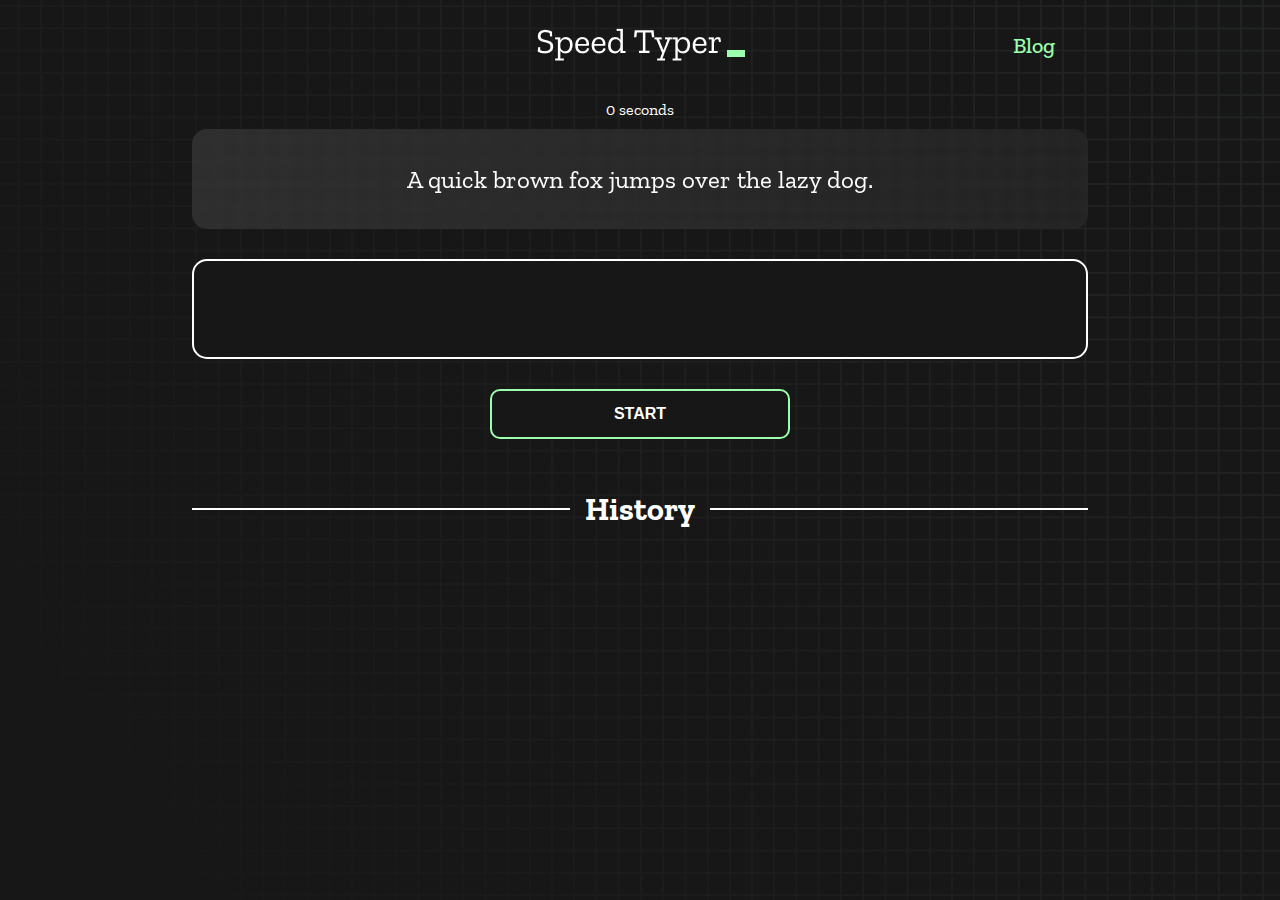
<file: index.html>
<!DOCTYPE html>
<html lang="en">
  <head>
    <meta charset="UTF-8" />
    <meta http-equiv="X-UA-Compatible" content="IE=edge" />
    <meta name="viewport" content="width=device-width, initial-scale=1.0" />
    <title>Typing Speed</title>
    <link rel="stylesheet" href="styles.css" />
    <link rel="preconnect" href="https://fonts.googleapis.com" />
    <link rel="preconnect" href="https://fonts.gstatic.com" crossorigin />
    <link
      href="https://fonts.googleapis.com/css2?family=Zilla+Slab:wght@300;400;500&display=swap"
      rel="stylesheet"
    />
  </head>
  <body>
    <header>
      <h1 class="title"><img src="./logo.png" /></h1>
      <a href="./blog.html" id="blog">Blog</a>
    </header>
    
    <div id="show-time">0 seconds</div>

    <div class="box-container">
      <div id="question"></div>

      <div id="display" class="inactive"></div>

      <div class="buttons">
        <button id="starts">START</button>
      </div>

      <div class="divider-container">
        <div class="line"></div>
        <h1 class="title2">History</h1>
        <div class="line"></div>
      </div>
      <div id="histories"></div>
    </div>

    <div id="countdown"></div>
    <div id="modal-background" class="hidden"></div>
    <div id="result" class="hidden"></div>

    <script src="./history.js"></script>
    <script src="./script.js"></script>
  </body>
</html>
</file>
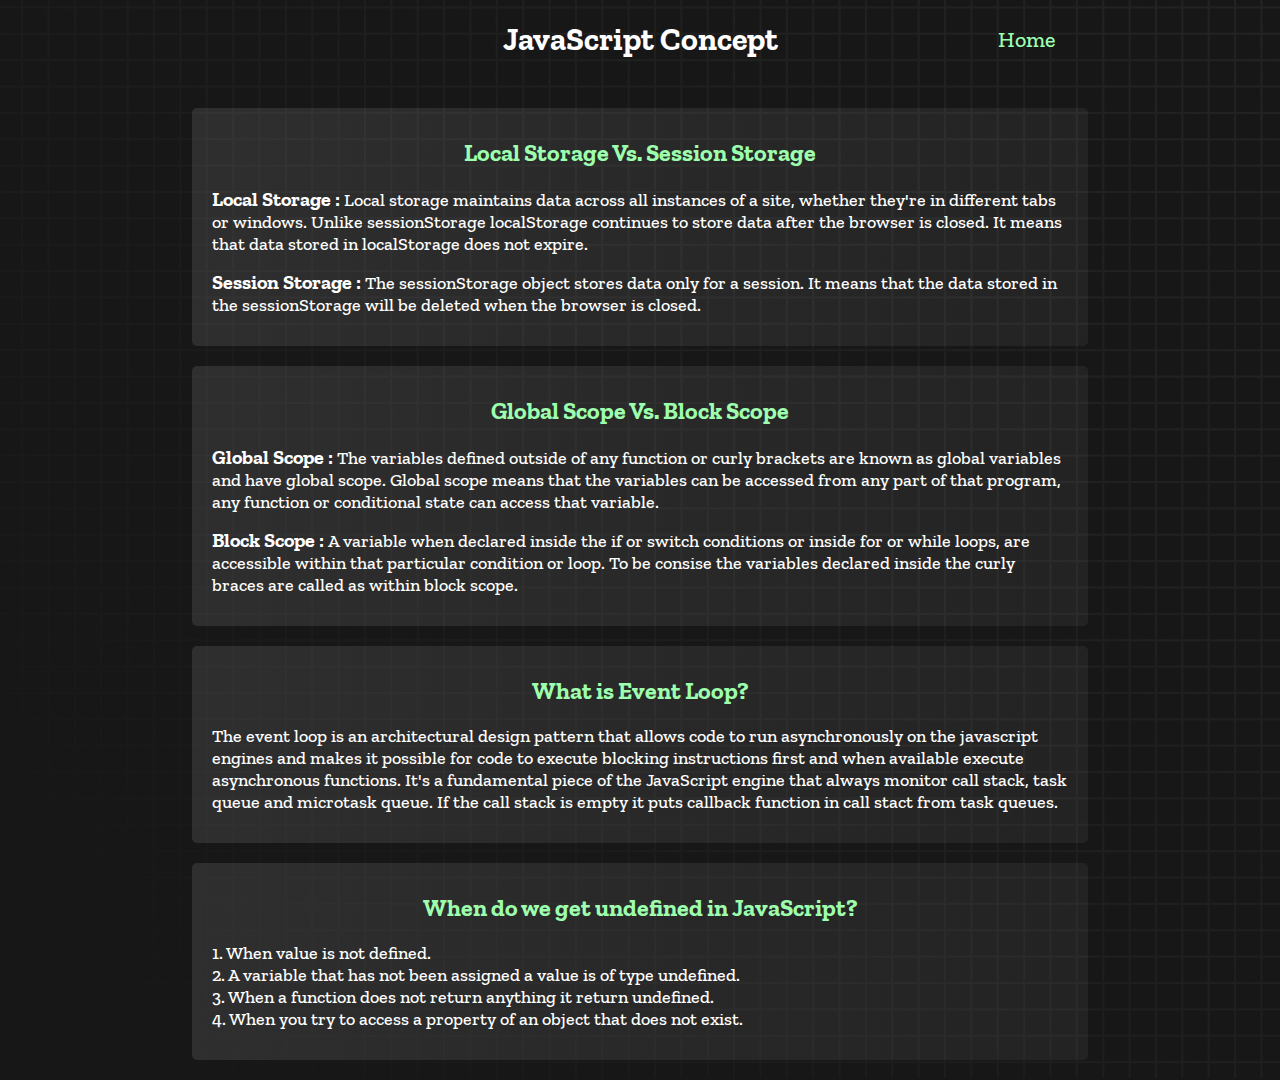
<file: blog.html>
<!DOCTYPE html>
<html lang="en">
  <head>
    <meta charset="UTF-8" />
    <meta http-equiv="X-UA-Compatible" content="IE=edge" />
    <meta name="viewport" content="width=device-width, initial-scale=1.0" />
    <title>Blog</title>
    <link rel="stylesheet" href="styles.css" />
    <link rel="preconnect" href="https://fonts.googleapis.com" />
    <link rel="preconnect" href="https://fonts.gstatic.com" crossorigin />
    <link
      href="https://fonts.googleapis.com/css2?family=Zilla+Slab:wght@300;400;500&display=swap"
      rel="stylesheet"
    />
  </head>
  <body>
    <header id="blog-title">
      <h1 class="title">JavaScript Concept</h1>
      <a href="./index.html" id="blog">Home</a>
    </header>
    
    <!-- blog section start -->
    <main>
        <section class="box-container">
          <div class="blog">
            <h2>Local Storage Vs. Session Storage</h2>
            <p>
                <b>Local Storage : </b> Local storage maintains data across all instances of a site, whether they're in different tabs or windows. Unlike sessionStorage localStorage continues
                to store data after the browser is closed. It means that data stored
                in localStorage does not expire.
              </p>
            <p>
              <b>Session Storage : </b> The sessionStorage object stores data only
              for a session. It means that the data stored in the sessionStorage
              will be deleted when the browser is closed.
            </p>  
          </div>
          <div class="blog">
            <h2>Global Scope Vs. Block Scope</h2>
            <p>
              <b>Global Scope : </b> The variables defined outside of any function or curly brackets are known as global variables and have global scope. Global scope means that the variables can be accessed from any part of that program, any function or conditional state can access that variable.
            </p>
            <p>
              <b>Block Scope : </b> A variable when declared inside the if or switch conditions or inside for or while loops, are accessible within that particular condition or loop. To be consise the variables declared inside the curly braces are called as within block scope.
            </p>
          </div>
          <div class="blog">
            <h2>What is Event Loop?</h2>
            <p>
                The event loop is an architectural design pattern that allows code to run asynchronously on the javascript engines and makes it possible for code to execute blocking instructions first and when available execute asynchronous functions.
              It's a fundamental piece of the JavaScript engine
              that always monitor call stack, task queue and microtask queue. If
              the call stack is empty it puts callback function in call stact from
              task queues.   
            </p>
          </div>
          <div class="blog">
            <h2>When do we get undefined in JavaScript?</h2>
            <p>
              1. When value is not defined. <br />
              2. A variable that has not been assigned a value is of type undefined. <br />
              3. When a function does not return anything it return
                undefined.
              <br />
              4. When you try to access a property of an object that does not
                exist.
            </p>
          </div>
        </section>
      </main>
    <!-- blog section end -->

  </body>
</html>
</file>
<file: styles.css>
* {
  padding: 0;
  margin: 0;
  box-sizing: border-box;
}

body {
  background-image: url("./bg.png");
  background-size: cover;
  background-position: left top;
  font-family: "Zilla Slab", serif;
}

.box-container {
  width: 70%;
  margin: 0 auto;
}

/* header section */
header {
  display: flex;
  justify-content: center;
  align-items: center;
  position: relative;
}

header a{
  text-decoration: none;
}

#blog {
  position: absolute;
  color: #9dffad;
  right: 225px;
  font-size: 22px;
  font-weight: 500;
  cursor: pointer;
}


#question {
  height: 100px;
  display: flex;
  align-items: center;
  justify-content: center;
  color: white;
  font-size: 25px;
  border-radius: 15px;
  background: rgb(255, 255, 255);
  background: linear-gradient(
    92.49deg,
    rgba(255, 255, 255, 0.1) 0.18%,
    rgba(255, 255, 255, 0.05) 99.85%
  );
  backdrop-filter: blur(5px);
  margin-bottom: 30px;
}

#display {
  height: 100px;
  display: flex;
  flex-wrap: wrap;
  align-items: center;
  padding-left: 5rem;
  color: white;
  font-size: 32px;
  background-color: #171717;
  border: 2px solid #9dffad;
  border-radius: 15px;
}

#countdown {
  position: fixed;
  height: 100vh;
  width: 100vw;
  background-color: rgba(0, 0, 0, 0.8);
  top: 0;
  left: 0;
  display: flex;
  align-items: center;
  justify-content: center;
  font-size: 3rem;
  color: white;
  display: none;
}
#result {
  position: fixed;
  top: 50%; 
  left: 50%;
  transform: translate(-50%, -50%);
  height: 250px;
  width: 400px;
  background-color: #171717;
  border-radius: 15px;
  border: 2px solid #9dffad;
  color: white;
  text-align: center;
  padding: 2rem;
}
#show-time{
  text-align: center;
  color: white;
  margin: 10px 0;
}

.green {
  color: #9dffad;
}
.red {
  color: #eb6565;
}
.bold {
  font-weight: 700;
}
.inactive {
  border: 2px solid white !important;
}
.hidden {
  display: none;
}
.title {
  text-align: center;
  color: white;
  margin: 20px 0;
}

.divider-container {
  height: 80px;
  display: flex;
  justify-content: center;
  align-items: center;
  gap: 15px;
  margin: 0 auto;
}

.line {
  height: 2px;
  background: white;
  width: 100%;
}

.title2 {
  color: white;
  display: block;
}

.buttons {
  display: flex;
  justify-content: center;
  margin: 30px 0;
}
button {
  padding: 10px 20px;
  border: none;
  font-size: 16px;
  font-weight: bold;
  width: 300px;
  height: 50px;
  color: white;
  background-color: #171717;
  border-radius: 10px;
  border: 2px solid #9dffad;
  cursor: pointer;
}

#histories {
  display: grid;
  grid-template-columns: repeat(3,1fr);
  grid-gap: 20px;
  margin-bottom: 30px;
}

.card {
  width: 100%;
  height: 100%;
  padding: 20px 30px;
  display: flex;
  flex-direction: column;
  gap: 10px;
  align-items: center;
  color: white;
  border-radius: 15px;
  background: rgb(255, 255, 255);
  background: linear-gradient(
    92.49deg,
    rgba(255, 255, 255, 0.1) 0.18%,
    rgba(255, 255, 255, 0.05) 99.85%
  );
  backdrop-filter: blur(5px);
  margin-bottom: 30px;
}

#modal-background {
  background: rgb(255, 255, 255);
  background: linear-gradient(
    92.49deg,
    rgba(255, 255, 255, 0.1) 0.18%,
    rgba(255, 255, 255, 0.05) 99.85%
  );
  backdrop-filter: blur(5px);
  height: 100vh;
  width: 100%;
  position: fixed;
  top: 0;
}

@media only screen and (max-width: 700px) {
  .box-container {
    padding: 0 20px;
    width: 100%;
  }
  #histories {
    display: flex;
    flex-wrap: wrap;
    justify-content: space-around;
  }
  .card {
    flex-direction: column;
    gap: 10px;
  }
  #blog {
    right: 30px;
  }
}


/* Blog Page Styles  */

#blog-title{
  margin-bottom: 30px;
}

.blog {
  color: white;
  background: linear-gradient(
    92.49deg,
    rgba(255, 255, 255, 0.1) 0.18%,
    rgba(255, 255, 255, 0.05) 99.85%
  );
  border-radius: 5px;
  padding: 30px 20px;
  margin-bottom: 20px;
}

.blog h2 {
  text-align: center;
  margin-bottom: 20px;
  color: #9dffad;
}

.blog p {
  font-size: 18px;
  font-weight: 500;
  margin-top: 15px;
}

.blog b {
  font-size: 20px;
}
</file>
